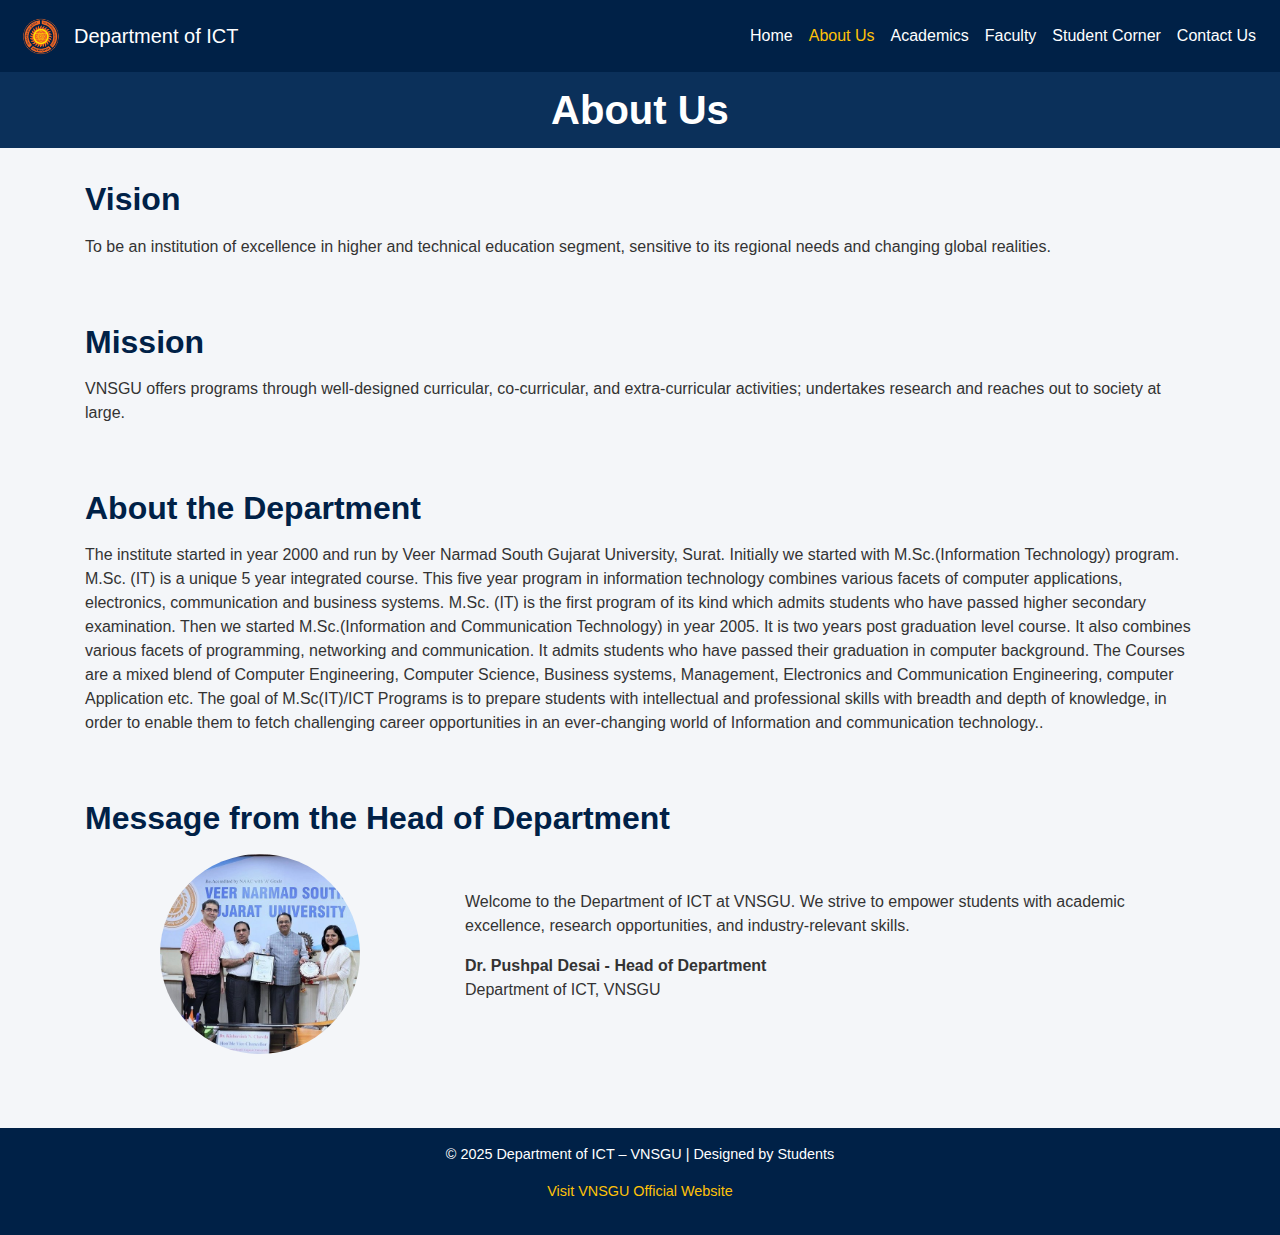
<file: about.html>
<!DOCTYPE html>
<html lang="en">
<head>
  <meta charset="UTF-8">
  <meta name="viewport" content="width=device-width, initial-scale=1.0">
  <title>About Us – Department of ICT</title>
  <link rel="stylesheet" href="css/bootstrap.min.css">
  <link rel="stylesheet" href="css/styles.css">
  <style>
    .section-title {
      color: rgb(0, 33, 71);
      font-weight: bold;
    }
  </style>
</head>
<body>

<nav class="navbar navbar-expand-lg navbar-dark" style="background-color: rgb(0, 33, 71);">
  <a class="navbar-brand d-flex align-items-center" href="index.html">
    <img src="images/vnsgu_logo.png" alt="VNSGU Logo" width="50" class="mr-2">
    <span>Department of ICT</span>
  </a>
  <button class="navbar-toggler" type="button" data-toggle="collapse" data-target="#navbarNav">
    <span class="navbar-toggler-icon"></span>
  </button>
  <div class="collapse navbar-collapse justify-content-end" id="navbarNav">
    <ul class="navbar-nav">
      <li class="nav-item"><a class="nav-link" href="index.html">Home</a></li>
      <li class="nav-item active"><a class="nav-link" href="#">About Us</a></li>
      <li class="nav-item"><a class="nav-link" href="academics.html">Academics</a></li>
      <li class="nav-item"><a class="nav-link" href="faculty.html">Faculty</a></li>
      <li class="nav-item"><a class="nav-link" href="student.html">Student Corner</a></li>
      <li class="nav-item"><a class="nav-link" href="contact.html">Contact Us</a></li>
    </ul>
  </div>
</nav>

<header class="text-center" >
  <h1>About Us</h1>
</header>

<section class="container py-4">
  <h2 class="section-title mb-3">Vision</h2>
  <p>To be an institution of excellence in higher and technical education segment, sensitive to its regional needs and changing global realities.</p>
</section>

<section class="container py-4">
  <h2 class="section-title mb-3">Mission</h2>
  <p>VNSGU offers programs through well-designed curricular, co-curricular, and extra-curricular activities; undertakes research and reaches out to society at large.</p>
</section>

<section class="container py-4">
  <h2 class="section-title mb-3">About the Department</h2>
  <p>The institute started in year 2000 and run by Veer Narmad South Gujarat University, Surat. Initially we started with M.Sc.(Information Technology) program. M.Sc. (IT) is a unique 5 year integrated course. This five year program in information technology combines various facets of computer applications, electronics, communication and business systems. M.Sc. (IT) is the first program of its kind which admits students who have passed higher secondary examination.

    Then we started M.Sc.(Information and Communication Technology) in year 2005. It is two years post graduation level course. It also combines various facets of programming, networking and communication. It admits students who have passed their graduation in computer background.
    
    The Courses are a mixed blend of Computer Engineering, Computer Science, Business systems, Management, Electronics and Communication Engineering, computer Application etc. The goal of M.Sc(IT)/ICT Programs is to prepare students with intellectual and professional skills with breadth and depth of knowledge, in order to enable them to fetch challenging career opportunities in an ever-changing world of Information and communication technology..</p>
</section>

<section class="container py-4">
  <h2 class="section-title mb-3">Message from the Head of Department</h2>
  <div class="row align-items-center">
    <div class="col-md-4 text-center">
      <img src="images/dept.jpg" alt="HOD" class="img-fluid rounded-circle" width="200">
    </div>
    <div class="col-md-8">
      <p>Welcome to the Department of ICT at VNSGU. We strive to empower students with academic excellence, research opportunities, and industry-relevant skills.</p>
      <p><strong>Dr. Pushpal Desai - Head of Department</strong><br>Department of ICT, VNSGU</p>
    </div>
  </div>
</section>

<footer class="text-center py-3" style="background-color: rgb(0, 33, 71); color: white;">
  <p>&copy; 2025 Department of ICT – VNSGU | Designed by Students</p>
  <p><a href="https://vnsgu.ac.in">Visit VNSGU Official Website</a></p>
</footer>

<script src="js/script.js"></script>
<script src="js/bootstrap.bundle.js"></script>
</body>
</html>
</file>
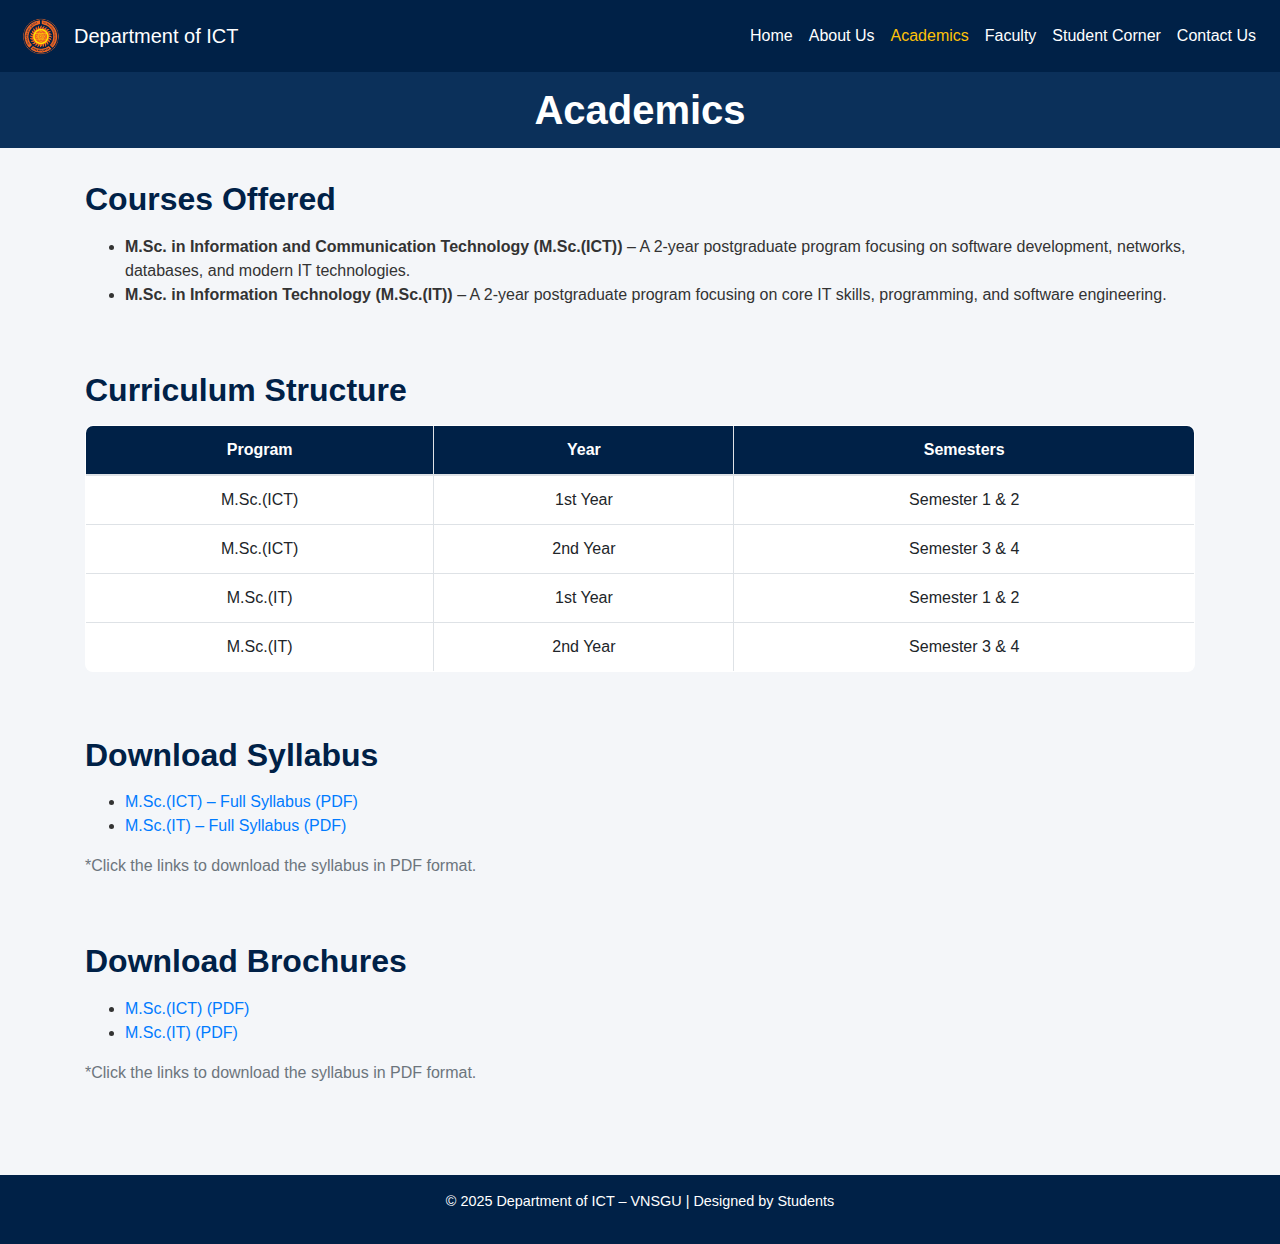
<file: academics.html>
<!DOCTYPE html>
<html lang="en">
<head>
  <meta charset="UTF-8">
  <meta name="viewport" content="width=device-width, initial-scale=1.0">
  <title>Academics – Department of ICT</title>
  <link rel="stylesheet" href="css/bootstrap.min.css">
  <link rel="stylesheet" href="css/styles.css">
  <style>
    .section-title {
      color: rgb(0, 33, 71);
      font-weight: bold;
    }
    table {
      border: 1px solid #ccc;
    }
    th {
      background-color: rgb(0, 33, 71);
      color: white;
    }
  </style>
</head>
<body>

<nav class="navbar navbar-expand-lg navbar-dark" style="background-color: rgb(0, 33, 71);">
  <a class="navbar-brand d-flex align-items-center" href="index.html">
    <img src="images/vnsgu_logo.png" alt="VNSGU Logo" width="50" class="mr-2">
    <span>Department of ICT</span>
  </a>
  <button class="navbar-toggler" type="button" data-toggle="collapse" data-target="#navbarNav">
    <span class="navbar-toggler-icon"></span>
  </button>
  <div class="collapse navbar-collapse justify-content-end" id="navbarNav">
    <ul class="navbar-nav">
      <li class="nav-item"><a class="nav-link" href="index.html">Home</a></li>
      <li class="nav-item"><a class="nav-link" href="about.html">About Us</a></li>
      <li class="nav-item active"><a class="nav-link" href="#">Academics</a></li>
      <li class="nav-item"><a class="nav-link" href="faculty.html">Faculty</a></li>
      <li class="nav-item"><a class="nav-link" href="student.html">Student Corner</a></li>
      <li class="nav-item"><a class="nav-link" href="contact.html">Contact Us</a></li>
    </ul>
  </div>
</nav>

<header class=" text-center" >
  <h1>Academics</h1>
</header>

<section class="container py-4">
  <h2 class="section-title mb-3">Courses Offered</h2>
  <ul>
    <li><strong>M.Sc. in Information and Communication Technology (M.Sc.(ICT))</strong> – A 2-year postgraduate program focusing on software development, networks, databases, and modern IT technologies.</li>
    <li><strong>M.Sc. in Information Technology (M.Sc.(IT))</strong> – A 2-year postgraduate program focusing on core IT skills, programming, and software engineering.</li>
  </ul>
</section>

<section class="container py-4">
  <h2 class="section-title mb-3">Curriculum Structure</h2>
  <table class="table table-bordered text-center">
    <thead>
      <tr>
        <th>Program</th>
        <th>Year</th>
        <th>Semesters</th>
      </tr>
    </thead>
    <tbody>
      <tr>
        <td>M.Sc.(ICT)</td>
        <td>1st Year</td>
        <td>Semester 1 & 2</td>
      </tr>
      <tr>
        <td>M.Sc.(ICT)</td>
        <td>2nd Year</td>
        <td>Semester 3 & 4</td>
      </tr>
      <tr>
        <td>M.Sc.(IT)</td>
        <td>1st Year</td>
        <td>Semester 1 & 2</td>
      </tr>
      <tr>
        <td>M.Sc.(IT)</td>
        <td>2nd Year</td>
        <td>Semester 3 & 4</td>
      </tr>
    </tbody>
  </table>
</section>

<section class="container py-4">
  <h2 class="section-title mb-3">Download Syllabus</h2>
  <ul>
    <li><a href="pdf/MSc_ICT_Syllabus.pdf" target="_blank">M.Sc.(ICT) – Full Syllabus (PDF)</a></li>
    <li><a href="pdf/MSc_IT_Syllabus.pdf" target="_blank">M.Sc.(IT) – Full Syllabus (PDF)</a></li>
  </ul>
  <p class="text-muted">*Click the links to download the syllabus in PDF format.</p>
</section>

<section class="container py-4">
  <h2 class="section-title mb-3">Download Brochures</h2>
  <ul>
    <li><a href="pdf/prospectus_msc_ICT.pdf" target="_blank">M.Sc.(ICT) (PDF)</a></li>
    <li><a href="pdf/prospectus_msc_it.pdf" target="_blank">M.Sc.(IT) (PDF)</a></li>
  </ul>
  <p class="text-muted">*Click the links to download the syllabus in PDF format.</p>
</section>

<footer class="text-center py-3" style="background-color: rgb(0, 33, 71); color: white;">
  <p>&copy; 2025 Department of ICT – VNSGU | Designed by Students</p>
</footer>
<script src="js/script.js"></script>
<script src="js/bootstrap.bundle.js"></script>
</body>
</html>
</file>
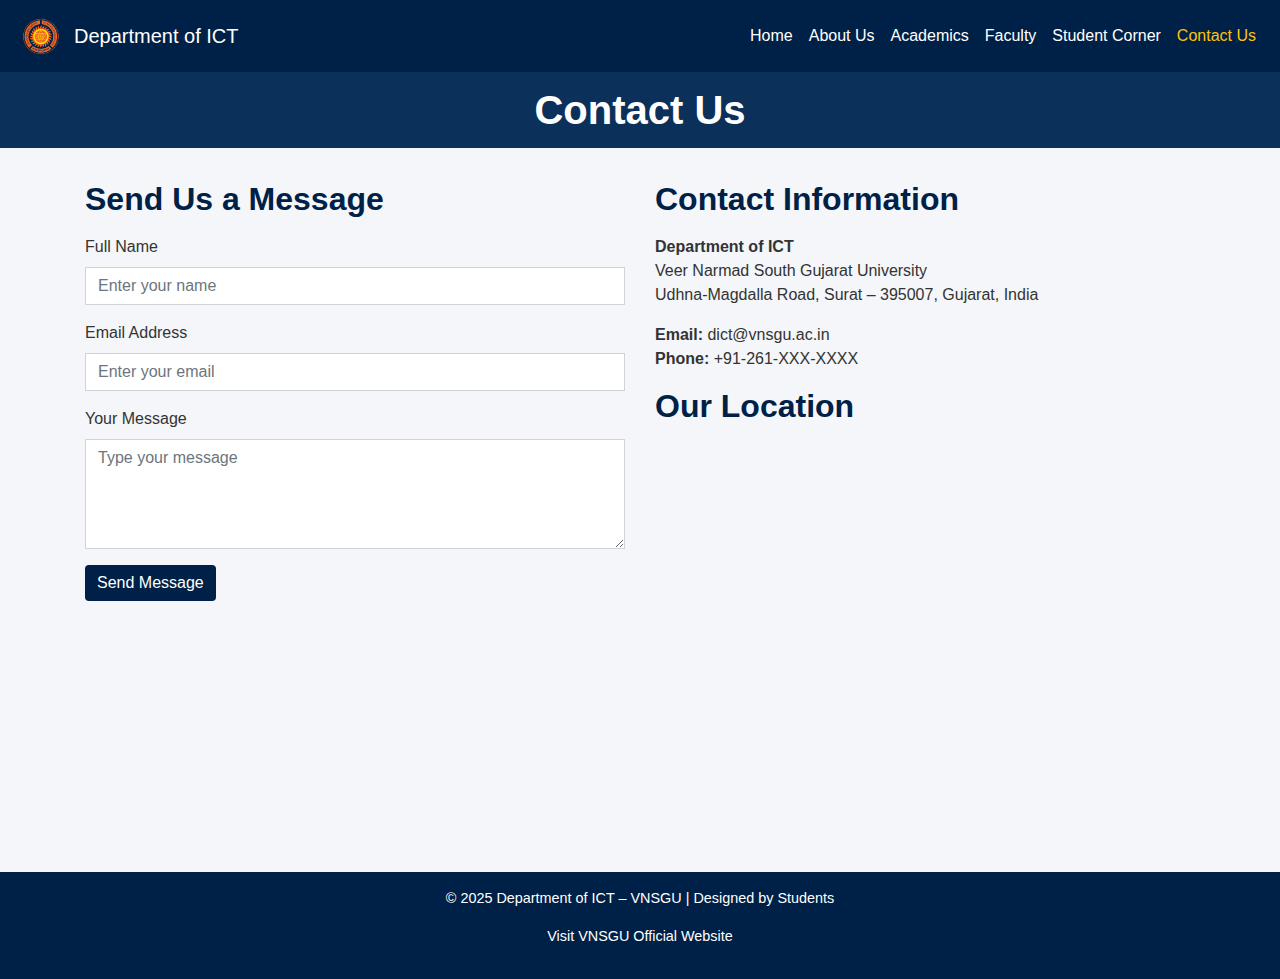
<file: contact.html>
<!DOCTYPE html>
<html lang="en">
<head>
  <meta charset="UTF-8">
  <meta name="viewport" content="width=device-width, initial-scale=1.0">
  <title>Contact Us – Department of ICT</title>
  <link rel="stylesheet" href="css/bootstrap.min.css">
  <link rel="stylesheet" href="css/styles.css">
  <style>
    .section-title {
      color: rgb(0, 33, 71);
      font-weight: bold;
    }
    .form-control {
      border-radius: 0;
    }
    iframe {
      border: 0;
      width: 100%;
      height: 350px;
    }
  </style>
</head>
<body>

<nav class="navbar navbar-expand-lg navbar-dark" style="background-color: rgb(0, 33, 71);">
  <a class="navbar-brand d-flex align-items-center" href="index.html">
    <img src="images/vnsgu_logo.png" alt="VNSGU Logo" width="50" class="mr-2">
    <span>Department of ICT</span>
  </a>
  <button class="navbar-toggler" type="button" data-toggle="collapse" data-target="#navbarNav">
    <span class="navbar-toggler-icon"></span>
  </button>
  <div class="collapse navbar-collapse justify-content-end" id="navbarNav">
    <ul class="navbar-nav">
      <li class="nav-item"><a class="nav-link" href="index.html">Home</a></li>
      <li class="nav-item"><a class="nav-link" href="about.html">About Us</a></li>
      <li class="nav-item"><a class="nav-link" href="academics.html">Academics</a></li>
      <li class="nav-item"><a class="nav-link" href="faculty.html">Faculty</a></li>
      <li class="nav-item"><a class="nav-link" href="student.html">Student Corner</a></li>
      <li class="nav-item active"><a class="nav-link" href="#">Contact Us</a></li>
    </ul>
  </div>
</nav>

<header class=" text-center">
  <h1>Contact Us</h1>
</header>

<section class="container py-4">
  <div class="row">
    <div class="col-md-6">
      <h2 class="section-title mb-3">Send Us a Message</h2>
      <form>
        <div class="form-group">
          <label for="name">Full Name</label>
          <input type="text" class="form-control" id="name" placeholder="Enter your name">
        </div>
        <div class="form-group">
          <label for="email">Email Address</label>
          <input type="email" class="form-control" id="email" placeholder="Enter your email">
        </div>
        <div class="form-group">
          <label for="message">Your Message</label>
          <textarea class="form-control" id="message" rows="4" placeholder="Type your message"></textarea>
        </div>
        <button type="submit" class="btn btn-primary" style="background-color: rgb(0, 33, 71); border: none;">Send Message</button>
      </form>
    </div>
    <div class="col-md-6">
      <h2 class="section-title mb-3">Contact Information</h2>
      <p><strong>Department of ICT</strong><br>
        Veer Narmad South Gujarat University<br>
        Udhna-Magdalla Road, Surat – 395007, Gujarat, India</p>
      <p><strong>Email:</strong> dict@vnsgu.ac.in<br>
         <strong>Phone:</strong> +91-261-XXX-XXXX</p>
      <h2 class="section-title mb-3">Our Location</h2>
      <iframe
      src="https://www.google.com/maps/embed?pb=!1m18!1m12!1m3!1d3682.763727538143!2d72.784970!3d21.1585814!2m3!1f0!2f0!3f0!3m2!1i1024!2i768!4f13.1!3m3!1m2!1s0x3be04df1844beac7%3A0x2e957a52fe09c94d!2sVNSGU%20IT!5e0!3m2!1sen!2sin!4v1690000000000!5m2!1sen!2sin"
      width="100%"
      height="350"
      style="border:0;"
      allowfullscreen=""
      loading="lazy">
    </iframe>    </div>
  </div>
</section>

<footer class="text-center py-3" style="background-color: rgb(0, 33, 71); color: white;">
  <p>&copy; 2025 Department of ICT – VNSGU | Designed by Students</p>
  <p><a href="https://vnsgu.ac.in" style="color: white;">Visit VNSGU Official Website</a></p>
</footer>

<script src="js/script.js"></script>
<script src="js/bootstrap.bundle.js"></script>
</body>
</html>
</file>
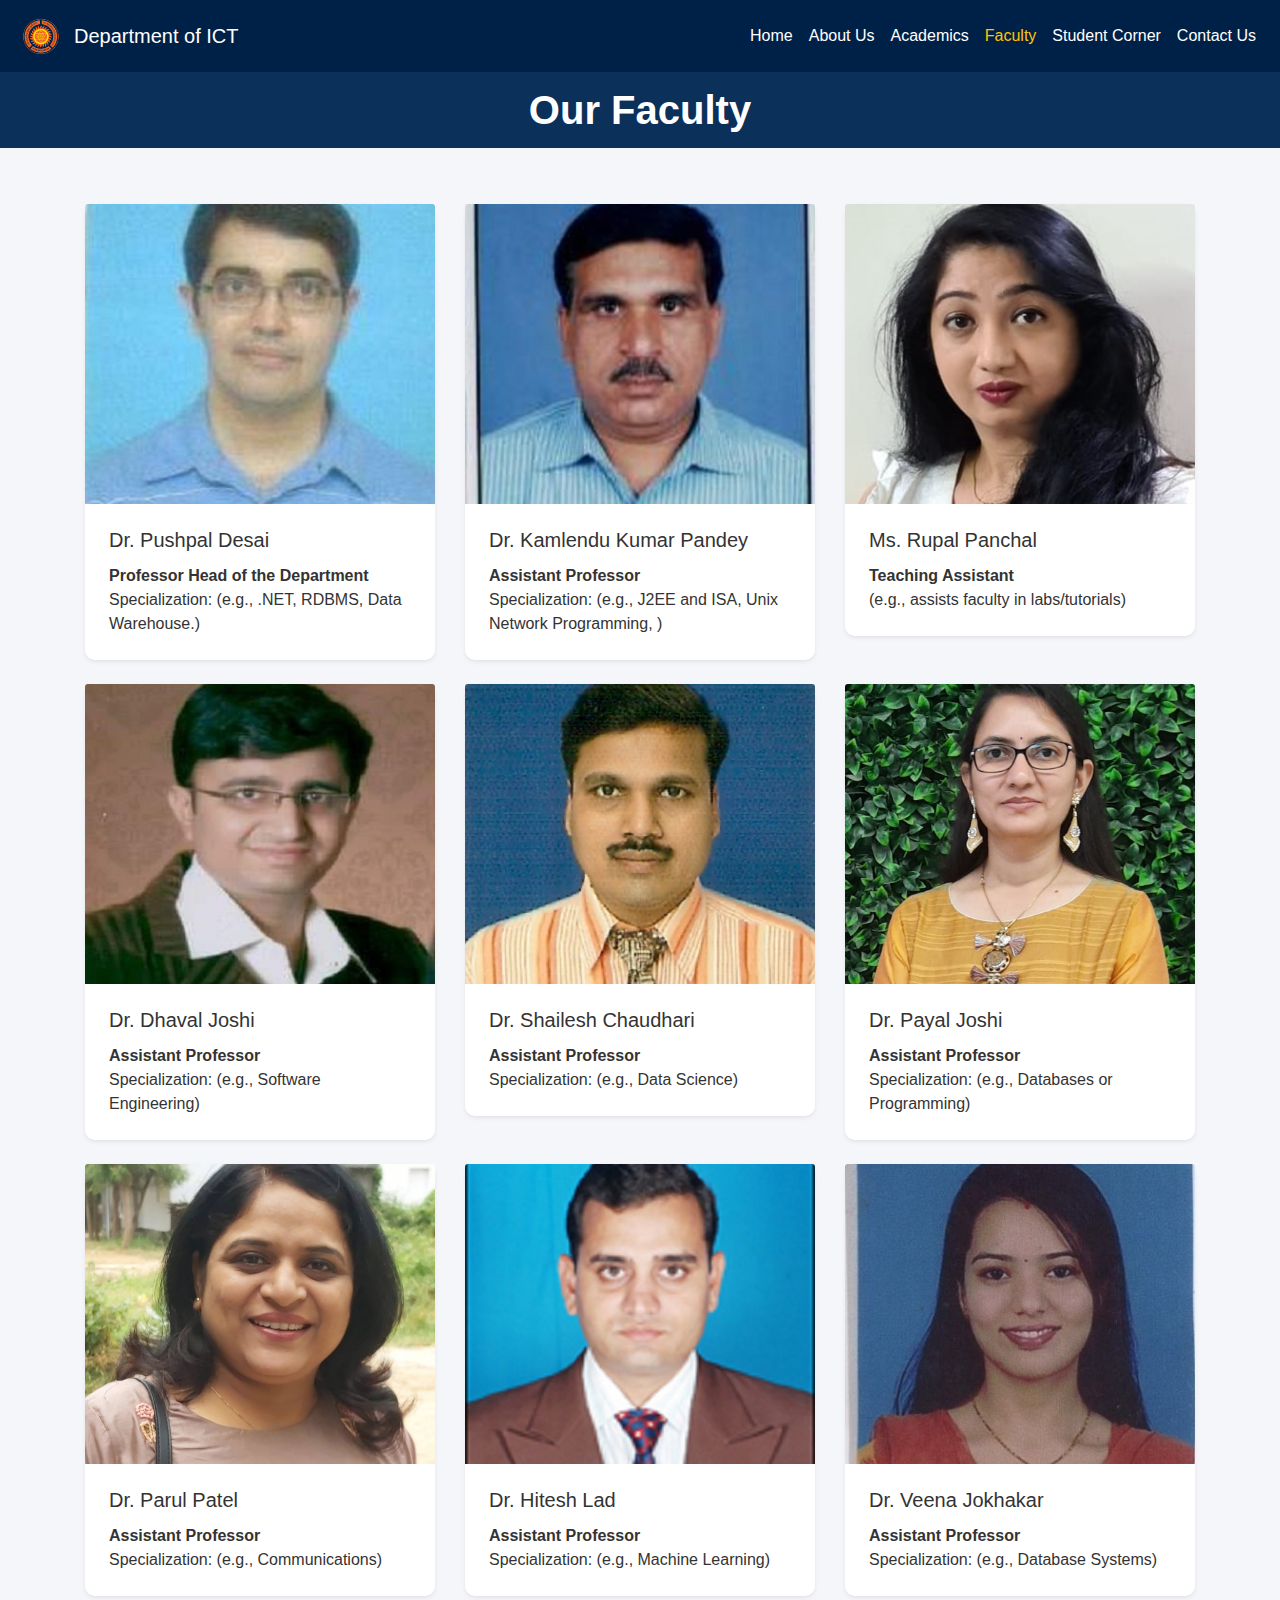
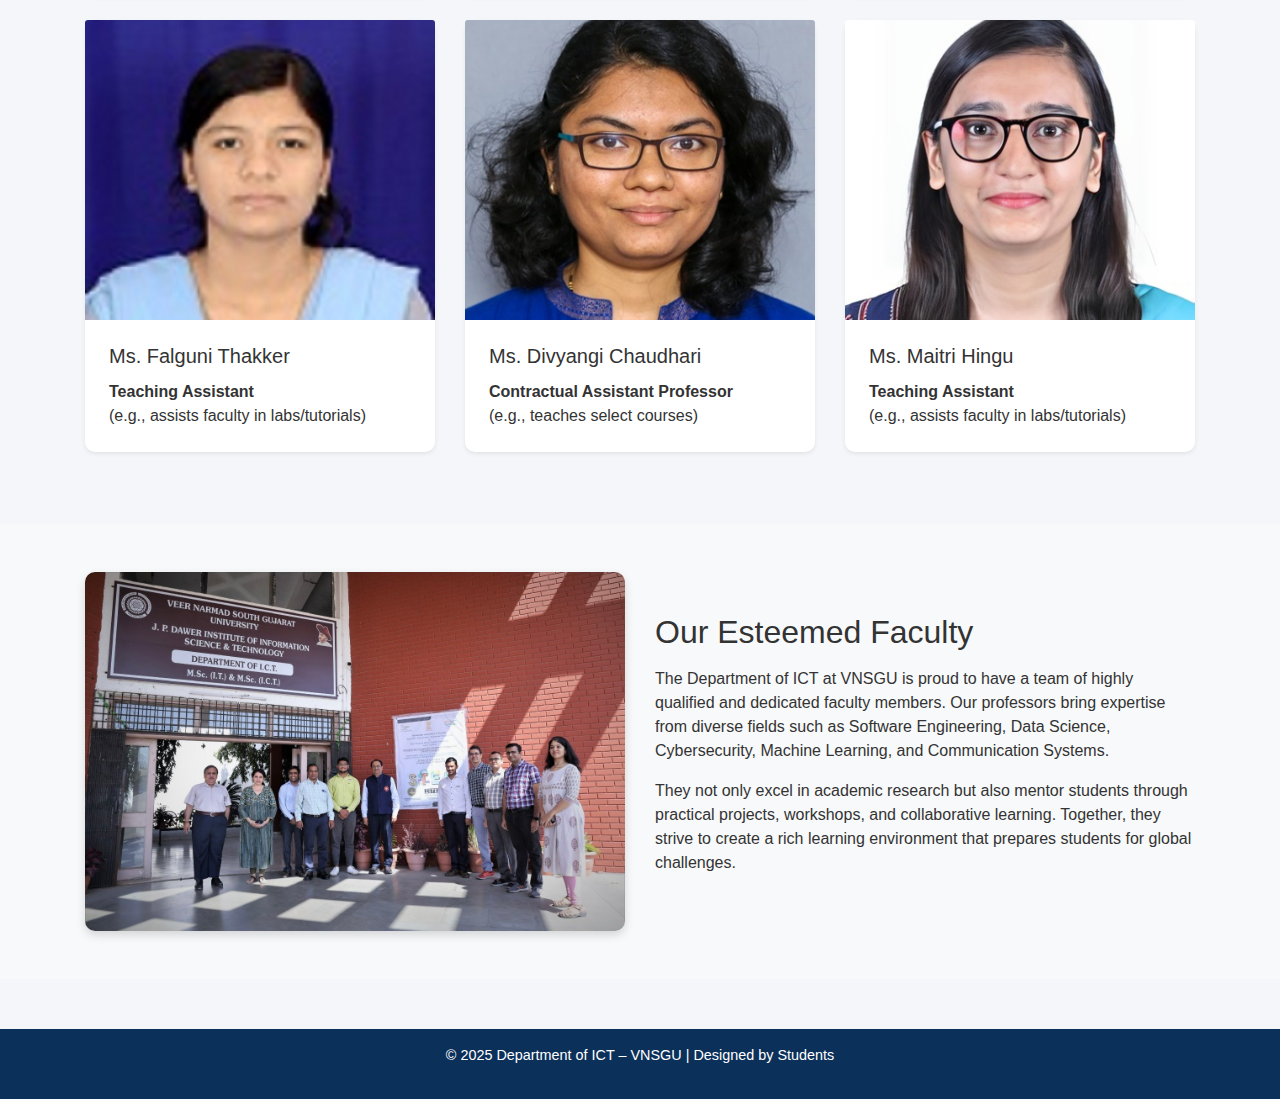
<file: faculty.html>
<!DOCTYPE html>
<html lang="en">

<head>
  <meta charset="UTF-8">
  <title>Faculty – Department of ICT</title>
  <meta name="viewport" content="width=device-width, initial-scale=1.0">
  <link rel="stylesheet" href="css/bootstrap.min.css">
  <link rel="stylesheet" href="css/styles.css">
  <style>
    .section-title {
      color: rgb(11, 48, 90);
      font-weight: bold;
    }

    .faculty-card img {
      height: 300px;
      object-fit: cover;
    }
  </style>
</head>

<body>

  <nav class="navbar navbar-expand-lg navbar-dark">
    <a class="navbar-brand d-flex align-items-center" href="index.html">
      <img src="images/vnsgu_logo.png" alt="VNSGU Logo" width="50" class="mr-2">
      <span>Department of ICT</span>
    </a>
    <button class="navbar-toggler" type="button" data-toggle="collapse" data-target="#navbarNav">
      <span class="navbar-toggler-icon"></span>
    </button>
    <div class="collapse navbar-collapse justify-content-end" id="navbarNav">
      <ul class="navbar-nav">
        <li class="nav-item"><a class="nav-link" href="index.html">Home</a></li>
        <li class="nav-item"><a class="nav-link" href="about.html">About Us</a></li>
        <li class="nav-item"><a class="nav-link" href="academics.html">Academics</a></li>
        <li class="nav-item active"><a class="nav-link" href="#">Faculty</a></li>
        <li class="nav-item"><a class="nav-link" href="student.html">Student Corner</a></li>
        <li class="nav-item"><a class="nav-link" href="contact.html">Contact Us</a></li>
      </ul>
    </div>
  </nav>


  <header class=" text-center">
    <h1>Our Faculty</h1>
  </header>
  <div class="container py-5">
    <div class="row">

      <!-- Dr. Tejas Shah -->
      <div class="col-md-4 mb-4">
        <div class="card faculty-card shadow-sm">
          <img src="images/faculties/pydesai.jpg" alt="Dr. Tejas Shah" class="card-img-top">
          <div class="card-body">
            <h5 class="card-title">Dr. Pushpal Desai</h5>
            <p class="card-text"><strong>Professor
                Head of the Department</strong><br>
              Specialization: (e.g., .NET, RDBMS, Data Warehouse.)
            </p>
          </div>
        </div>
      </div>


      <!-- Dr. Kamlendu Pandey -->
      <div class="col-md-4 mb-4">
        <div class="card faculty-card shadow-sm">
          <img src="images/faculties/kp.jpg" alt="Dr. Kamlendu Kumar Pandey" class="card-img-top">
          <div class="card-body">
            <h5 class="card-title">Dr. Kamlendu Kumar Pandey</h5>
            <p class="card-text"><strong>Assistant Professor</strong><br>
              Specialization: (e.g., J2EE and ISA, Unix Network Programming, )
            </p>
          </div>
        </div>
      </div>

      <!-- Ms. Rupal Panchal -->
      <div class="col-md-4 mb-4">
        <div class="card faculty-card shadow-sm">
          <img src="images/faculties/rpanchal.png" alt="Ms. Rupal Panchal" class="card-img-top">
          <div class="card-body">
            <h5 class="card-title">Ms. Rupal Panchal</h5>
            <p class="card-text"><strong>Teaching Assistant</strong><br>
              (e.g., assists faculty in labs/tutorials)
            </p>
          </div>
        </div>
      </div>

      <!-- Dr. Dhaval Joshi -->
      <div class="col-md-4 mb-4">
        <div class="card faculty-card shadow-sm">
          <img src="images/faculties/dhavaljoshi.jpeg" alt="Dr. Dhaval Joshi" class="card-img-top">
          <div class="card-body">
            <h5 class="card-title">Dr. Dhaval Joshi</h5>
            <p class="card-text"><strong>Assistant Professor</strong><br>
              Specialization: (e.g., Software Engineering)
            </p>
          </div>
        </div>
      </div>

      <!-- Dr. Shailesh Chaudhari -->
      <div class="col-md-4 mb-4">
        <div class="card faculty-card shadow-sm">
          <img src="images/faculties/shailesh_chaudhri.jpg" alt="Dr. Shailesh Chaudhari" class="card-img-top">
          <div class="card-body">
            <h5 class="card-title">Dr. Shailesh Chaudhari</h5>
            <p class="card-text"><strong>Assistant Professor</strong><br>
              Specialization: (e.g., Data Science)
            </p>
          </div>
        </div>
      </div>

      <!-- Dr. Payal Joshi -->
      <div class="col-md-4 mb-4">
        <div class="card faculty-card shadow-sm">
          <img src="images/faculties/payalpandya.jpg" alt="Dr. Payal Joshi" class="card-img-top">
          <div class="card-body">
            <h5 class="card-title">Dr. Payal Joshi</h5>
            <p class="card-text"><strong>Assistant Professor</strong><br>
              Specialization: (e.g., Databases or Programming)
            </p>
          </div>
        </div>
      </div>
      <!-- Dr. Parul Patel -->
      <div class="col-md-4 mb-4">
        <div class="card faculty-card shadow-sm">
          <img src="images/faculties/parul_patel.jpg" alt="Dr. Parul Patel" class="card-img-top">
          <div class="card-body">
            <h5 class="card-title">Dr. Parul Patel</h5>
            <p class="card-text"><strong>Assistant Professor</strong><br>
              Specialization: (e.g., Communications)
            </p>
          </div>
        </div>
      </div>



      <!-- Dr. Hitesh Lad -->
      <div class="col-md-4 mb-4">
        <div class="card faculty-card shadow-sm">
          <img src="images/faculties/hiteshlad.jpg" alt="Dr. Hitesh Lad" class="card-img-top">
          <div class="card-body">
            <h5 class="card-title">Dr. Hitesh Lad</h5>
            <p class="card-text"><strong>Assistant Professor</strong><br>
              Specialization: (e.g., Machine Learning)
            </p>
          </div>
        </div>
      </div>

      <!-- Dr. Veena Jokhakar -->
      <div class="col-md-4 mb-4">
        <div class="card faculty-card shadow-sm">
          <img src="images/faculties/veena_jokhakar.jpg" alt="Dr. Veena Jokhakar" class="card-img-top">
          <div class="card-body">
            <h5 class="card-title">Dr. Veena Jokhakar</h5>
            <p class="card-text"><strong>Assistant Professor</strong><br>
              Specialization: (e.g., Database Systems)
            </p>
          </div>
        </div>
      </div>

      <!-- Ms. Falguni Thakker -->
      <div class="col-md-4 mb-4">
        <div class="card faculty-card shadow-sm">
          <img src="images/faculties/falguni.jpg" alt="Ms. Falguni Thakker" class="card-img-top">
          <div class="card-body">
            <h5 class="card-title">Ms. Falguni Thakker</h5>
            <p class="card-text"><strong>Teaching Assistant</strong><br>
              (e.g., assists faculty in labs/tutorials)
            </p>
          </div>
        </div>
      </div>

      <!-- Ms. Divyangi Chaudhari -->
      <div class="col-md-4 mb-4">
        <div class="card faculty-card shadow-sm">
          <img src="images/faculties/dchaudhari.jpeg" alt="Ms. Divyangi Chaudhari" class="card-img-top">
          <div class="card-body">
            <h5 class="card-title">Ms. Divyangi Chaudhari</h5>
            <p class="card-text"><strong>Contractual Assistant Professor</strong><br>
              (e.g., teaches select courses)
            </p>
          </div>
        </div>
      </div>

      <!-- Ms. Maitri Hingu -->
      <div class="col-md-4 mb-4">
        <div class="card faculty-card shadow-sm">
          <img src="images/faculties/mhingu.jpg" alt="Ms. Maitri Hingu" class="card-img-top">
          <div class="card-body">
            <h5 class="card-title">Ms. Maitri Hingu</h5>
            <p class="card-text"><strong>Teaching Assistant</strong><br>
              (e.g., assists faculty in labs/tutorials)
            </p>
          </div>
        </div>
      </div>


    </div>
  </div>

  
<section class="py-5 bg-light">
  <div class="container">
    <div class="row align-items-center">
      
      <!-- Group Photo -->
      <div class="col-md-6 mb-4 mb-md-0">
        <img src="images/faculty.jpg" alt="Faculty Group" class="img-fluid rounded shadow">
      </div>

      <!-- Text Content -->
      <div class="col-md-6">
        <h2 class="mb-3">Our Esteemed Faculty</h2>
        <p>
          The Department of ICT at VNSGU is proud to have a team of highly qualified and dedicated faculty members.
          Our professors bring expertise from diverse fields such as Software Engineering, Data Science, Cybersecurity,
          Machine Learning, and Communication Systems.  
        </p>
        <p>
          They not only excel in academic research but also mentor students through practical projects, workshops,
          and collaborative learning. Together, they strive to create a rich learning environment that prepares students
          for global challenges.
        </p>
      </div>

    </div>
  </div>
</section>
  <footer class="text-center py-3" style="background-color: rgb(11, 48, 90); color: white;">
    <p>&copy; 2025 Department of ICT – VNSGU | Designed by Students</p>
  </footer>
  <script src="js/script.js"></script>
  <script src="js/bootstrap.bundle.js"></script>

</body>

</html>
</file>
<file: css/styles.css>
/* General Styles */
body {
    font-family: 'Segoe UI', Tahoma, Geneva, Verdana, sans-serif;
    background-color: #f4f6f9;
    color: #333;
  }
  
  /* Navbar */
  .navbar {
    background-color: #002147;
  }
  .navbar a,
  .navbar-nav .nav-link {
    color: white !important;
    font-weight: 500;
   
  }
  .navbar a:hover,
  .navbar-nav .nav-item.active .nav-link {
    text-decoration: underline;
    color: #ffc107 !important;
    text-decoration: none;
  }
  
  /* Headers */
  header h1,
  h1,
  h3 {
    font-weight: bold;
    color: white;
    background-color: rgb(11, 48, 90);
  }
  header h1 {
    font-size: 2.5rem;
    padding: 14px;
  }
  
  /* Notification Box */
  .notification-box {
    background-color: #fffbea;
    font-size: 1rem;
    border-left: 5px solid orange;
  }
  .notification-box ul {
    list-style-type: disc;
    padding-left: 20px;
  }
  
  /* Carousel */
  .carousel img {
    height: 400px;
    object-fit: cover;
    border-radius: 5px;
  }
  .carousel-item {
    position: relative;
}

.overlay {
    position: absolute;
    top: 0; left: 0; right: 0; bottom: 0;
    background-color: rgba(0, 0, 0, 0.4); /* Adjust opacity here */
    z-index: 1;
}

.carousel-caption {
    position: relative;
    z-index: 2; /* Make sure caption is above overlay */
}

  /* Video */
  video {
    max-width: 100%;
    height: auto;
    border-radius: 10px;
    box-shadow: 0 4px 12px rgba(0,0,0,0.15);
  }
  
  /* Section Cards */
  .list-group-item {
    background-color: white;
    border: none;
    box-shadow: 0 2px 8px rgba(0,0,0,0.08);
    margin-bottom: 10px;
    border-radius: 8px;
  }
  
  /* Gallery Images */
  .shadow {
    box-shadow: 0 4px 10px rgba(0,0,0,0.15) !important;
  }
  img.rounded {
    border-radius: 10px !important;
  }
  
  /* Table Styling */
  .table {
    background: white;
    border-radius: 8px;
    overflow: hidden;
  }
  .thead-dark {
    background-color: #002147 !important;
  }
  .thead-dark th {
    border: none;
  }
  
  /* Cards */
  .card {
    border: none;
    border-radius: 10px;
  }
  .card-body {
    padding: 1.5rem;
  }
  
  /* Iframe in Column */
  .col-md-6 iframe {
    min-height: 350px;
  }
  
  /* Footer */
  footer {
    background-color: #002147;
    color: white;
    padding: 20px 0;
    margin-top: 50px;
    font-size: 0.9rem;
  }
  footer a {
    color: #ffc107;
    text-decoration: none;
  }
  footer a:hover {
    color: white;
    text-decoration: underline;
  }
</file>
